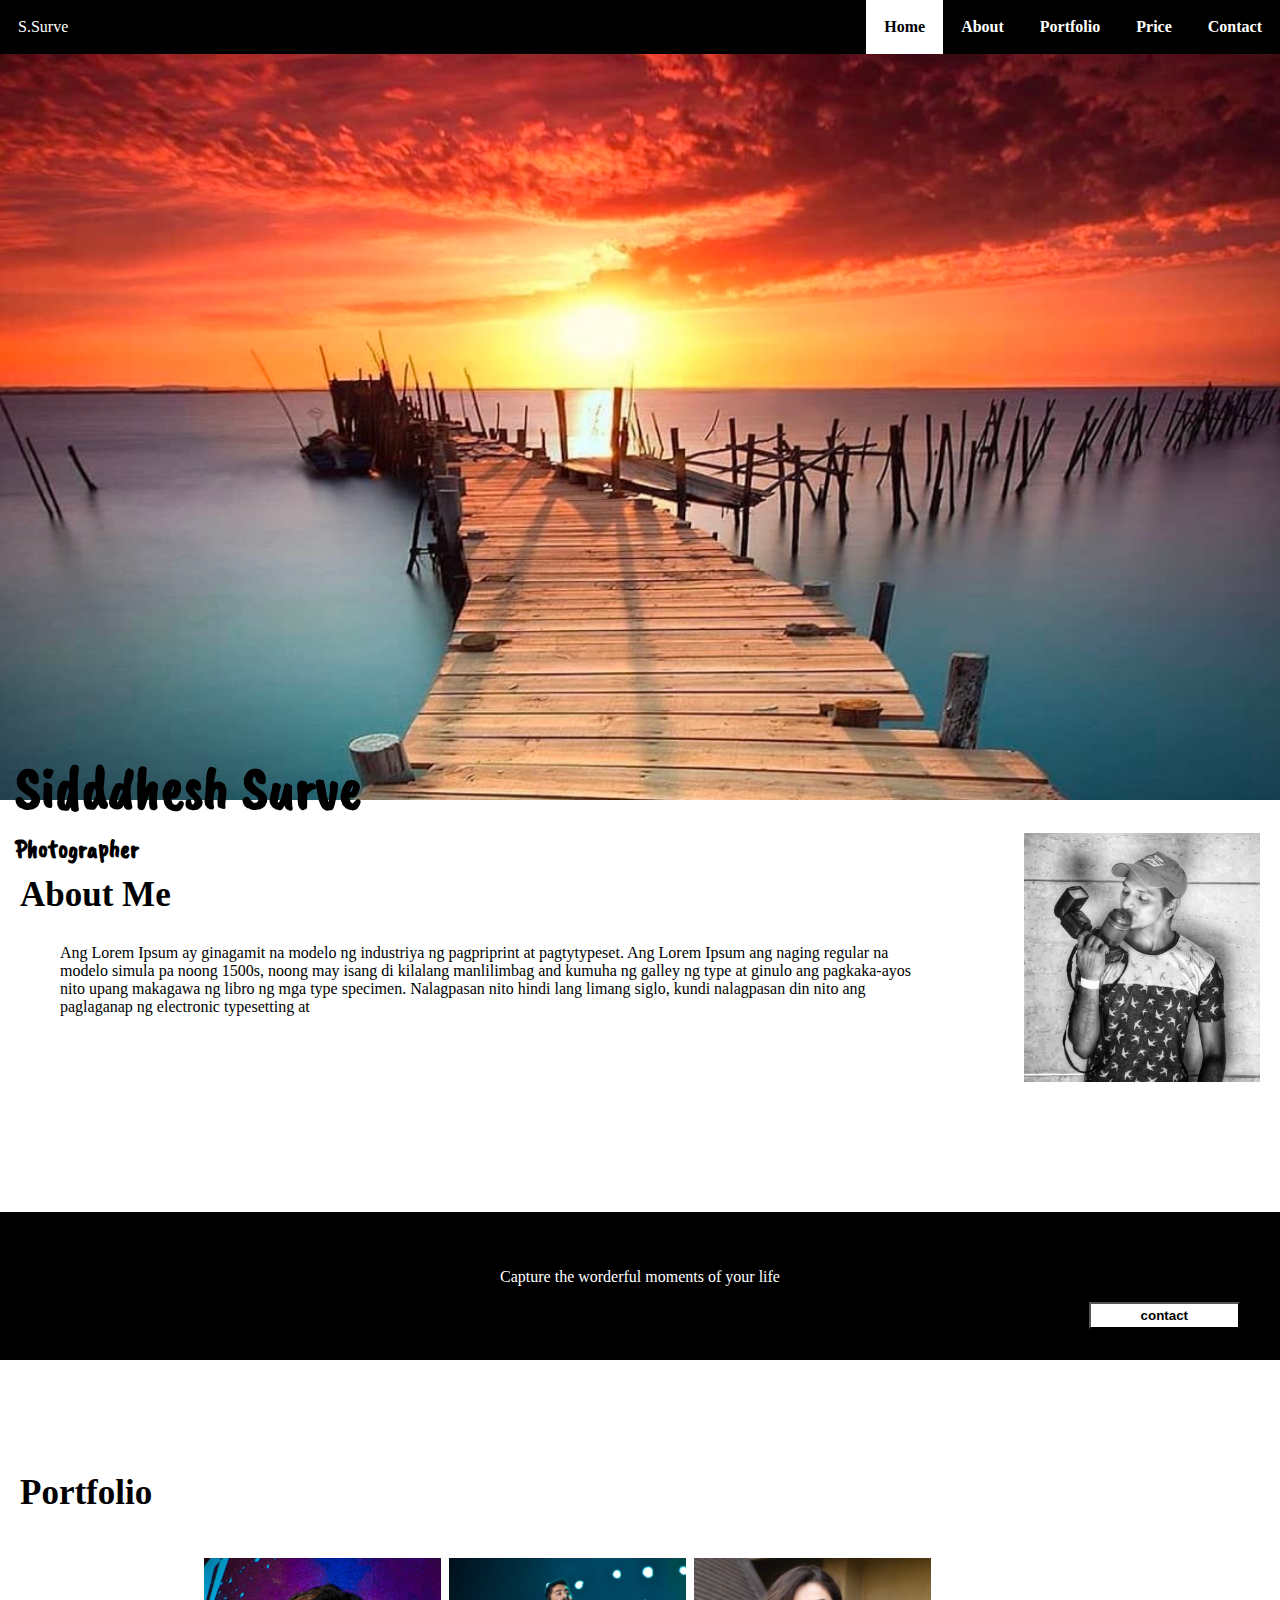
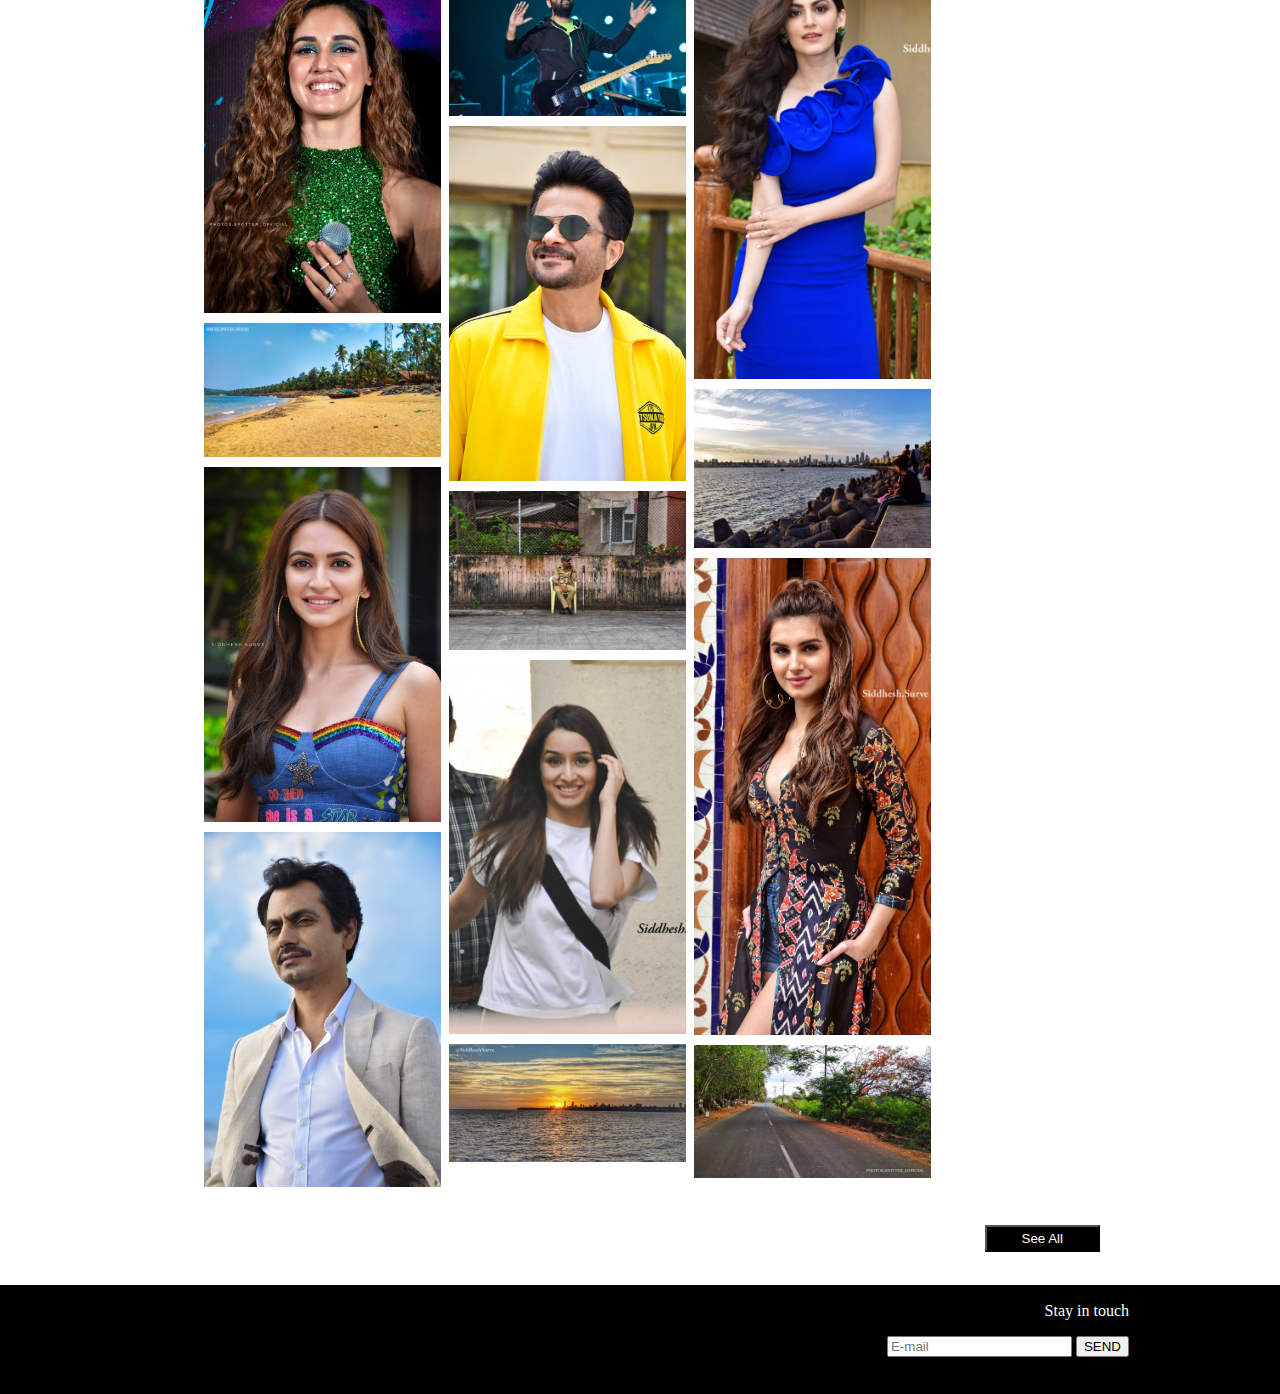
<file: index.html>
<!DOCTYPE html>
<html>
<head>
	<meta charset="utf-8">
	<meta name="viewpoint" content="width=device-width, initial-scale=1.0">
	<link rel="stylesheet" type="text/css" href="style.css">
	<link href='https://fonts.googleapis.com/css?family=Caveat Brush' rel='stylesheet'>
	<title>Clive Sherlock</title>
</head>
<body>
	<div>
		<div>
		    <img class="hero1" src="hero1.jpg"> 	    
        	<h3 class="font">Sidddhesh Surve</h3>
		    <h4 class="font1">Photographer</h4>
		</div>    
    </div>
	
	<div>
        <ul class="topnav">
            <li class="left">S.Surve</li>
            <li><a href="contact.html">Contact</a></li>
            <li><a href="price.html">Price</a></li>
            <li><a href="port.html">Portfolio</a></li>
            <li><a href="about.html">About</a></li>
            <li><a id="active" href="index.html">Home</a><li>
        </ul>
			<!-- <img src="pic1.jpg" style="width: 100%; height: auto;"> -->		
	</div>
	
    <div>
    <img src="pic100.jpg" class="pic100">
	<h2 class="title">About Me</h2>
	<p class="about-text">Ang Lorem Ipsum ay ginagamit na modelo ng industriya ng pagpriprint at pagtytypeset. Ang Lorem Ipsum ang naging regular na modelo simula pa noong 1500s, noong may isang di kilalang manlilimbag and kumuha ng galley ng type at ginulo ang pagkaka-ayos nito upang makagawa ng libro ng mga type specimen. Nalagpasan nito hindi lang limang siglo, kundi nalagpasan din nito ang paglaganap ng electronic typesetting at </p>
	</div>
	<br><br><br><br><br><br><br><br><br><br>
	<div class="div">
		<p>Capture the worderful moments of your life</p>
    	<a href="contact.html">
			<button >contact</button>
	    </a>
    </div>
    <br><br>
	<h3 class="title">Portfolio</h3>
		<a href="port.html"></a>
    <div class="row1">
    	<div class="column">
    		<img src="pic4.jpg" style="width: 100%">
    		<img src="pic3.jpg" style="width: 100%">
    		<img src="pic5.jpg" style="width: 100%">
    		<img src="pic7.jpg" style="width: 100%">
    	</div>
    	<div class="column">
    		<img src="pic9.jpg" style="width: 100%">
    		<img src="pic8.jpg" style="width: 100%">
    		<img src="pic10.jpg" style="width: 100%">
    		<img src="pic14.jpg" style="width: 100%">
    		<img src="pic12.jpg" style="width: 100%">
    	</div>
    	<div class="column">
    		<img src="pic15.jpg" style="width: 100%">
    		<img src="pic13.jpg" style="width: 100%">
    		<img src="pic16.jpg" style="width: 100%">
	        <img src="pic2.jpg" style="width: 100%">    		
    	</div>
    </div>	
    <br><br>	
	<div class="button">		
		<a href="port.html">
			<button>See All</button>
		</a>
	</div>
		
	<br><br><br><br>

    <footer class="foot">
     <div >	
	     <p class="right">Stay in touch</p>
		   <form class="right">
		       <input type="text" name="E-mail" placeholder="E-mail" required="E-mail">
			   <button type="submit">SEND</button>
	       </form>
	    <br><br>   
	 </div>
	</footer>

</body>
</html>
</file>
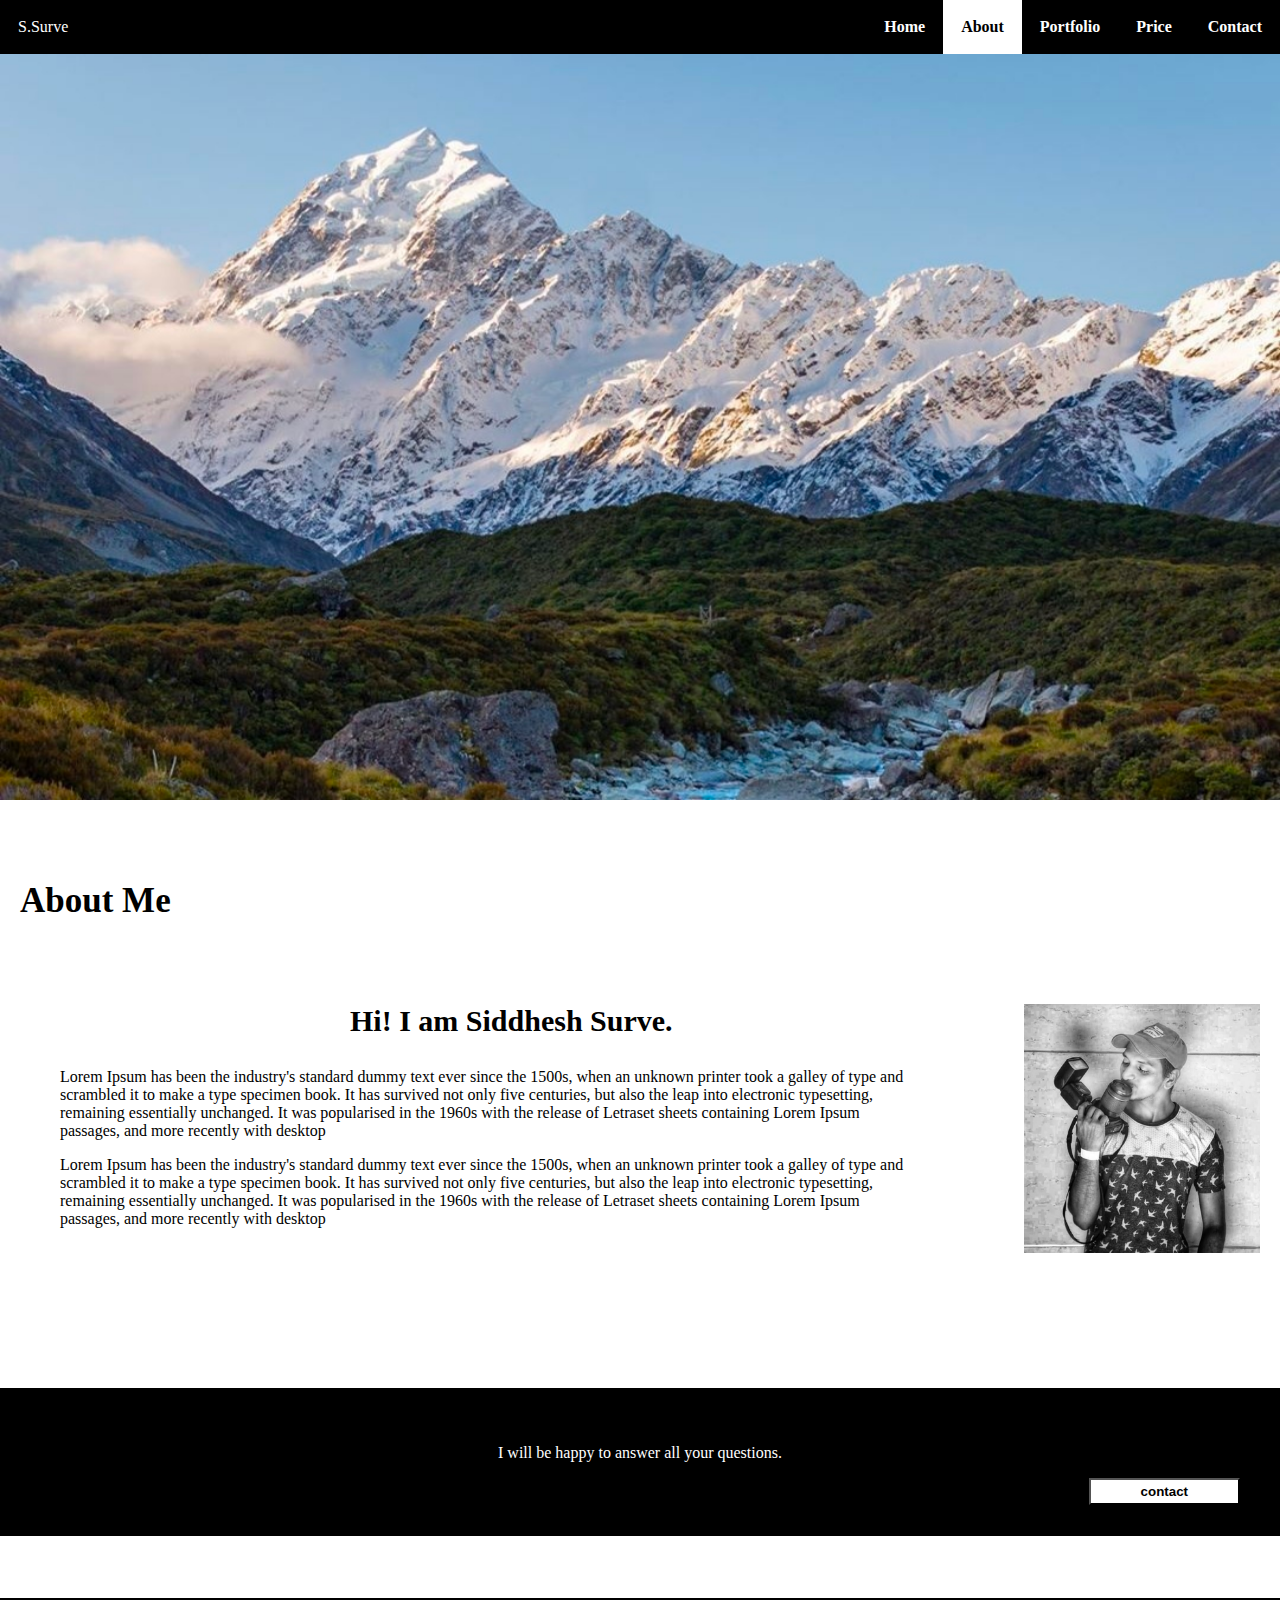
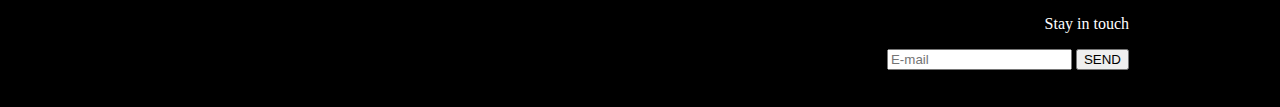
<file: about.html>
<!DOCTYPE html>
<html>
<head>
	<meta charset="utf-8">
	<meta name="viewpoint" content="width=device-width, initial-scale=1.0">	
	<link rel="stylesheet" type="text/css" href="style.css">
    <link href='https://fonts.googleapis.com/css?family=Caveat Brush' rel='stylesheet'>
	<title>Clive Sherlock</title>
</head>
<body>
	<div>
		<img class="hero1" src="hero2.jpg">
	</div>
	<div>
	    <ul class="topnav">
		   	<li class="left">S.Surve</li>
	        <li><a href="contact.html">Contact</a></li>
	        <li><a href="price.html">Price</a></li>
	        <li><a href="port.html">Portfolio</a></li>
	        <li><a id="active" href="about.html">About</a></li>
	        <li><a href="index.html">Home</a></li>
	    </ul>
    </div>

	<h3 class="title">About Me</h3>
	<br>
	<div>
	    <img src="pic100.jpg" class="pic100">
		<h3 class="subtitle">Hi! I am Siddhesh Surve.</h3>
		<div class="about-text">
			<p> Lorem Ipsum has been the industry's standard dummy text ever since the 1500s, when an unknown printer took a galley of type and scrambled it to make a type specimen book. It has survived not only five centuries, but also the leap into electronic typesetting, remaining essentially unchanged. It was popularised in the 1960s with the release of Letraset sheets containing Lorem Ipsum passages, and more recently with desktop </p>
			<p> Lorem Ipsum has been the industry's standard dummy text ever since the 1500s, when an unknown printer took a galley of type and scrambled it to make a type specimen book. It has survived not only five centuries, but also the leap into electronic typesetting, remaining essentially unchanged. It was popularised in the 1960s with the release of Letraset sheets containing Lorem Ipsum passages, and more recently with desktop </p>
		</div>
    </div>
    <br><br><br><br><br><br><br><br>
	
	<div class="div">
		<p>I will be happy to answer all your questions.</p>
		<a href="contact.html">
			<button>contact</button>
		</a>
	</div>
	<br><br><br><br>
	

    <footer class="foot">
     <div >	
	     <p class="right">Stay in touch</p>
		   <form class="right">
		       <input type="text" name="E-mail" placeholder="E-mail" required="E-mail">
			   <button type="submit">SEND</button>
	       </form>
	    <br><br>   
	 </div>
	</footer>

</html>
</file>
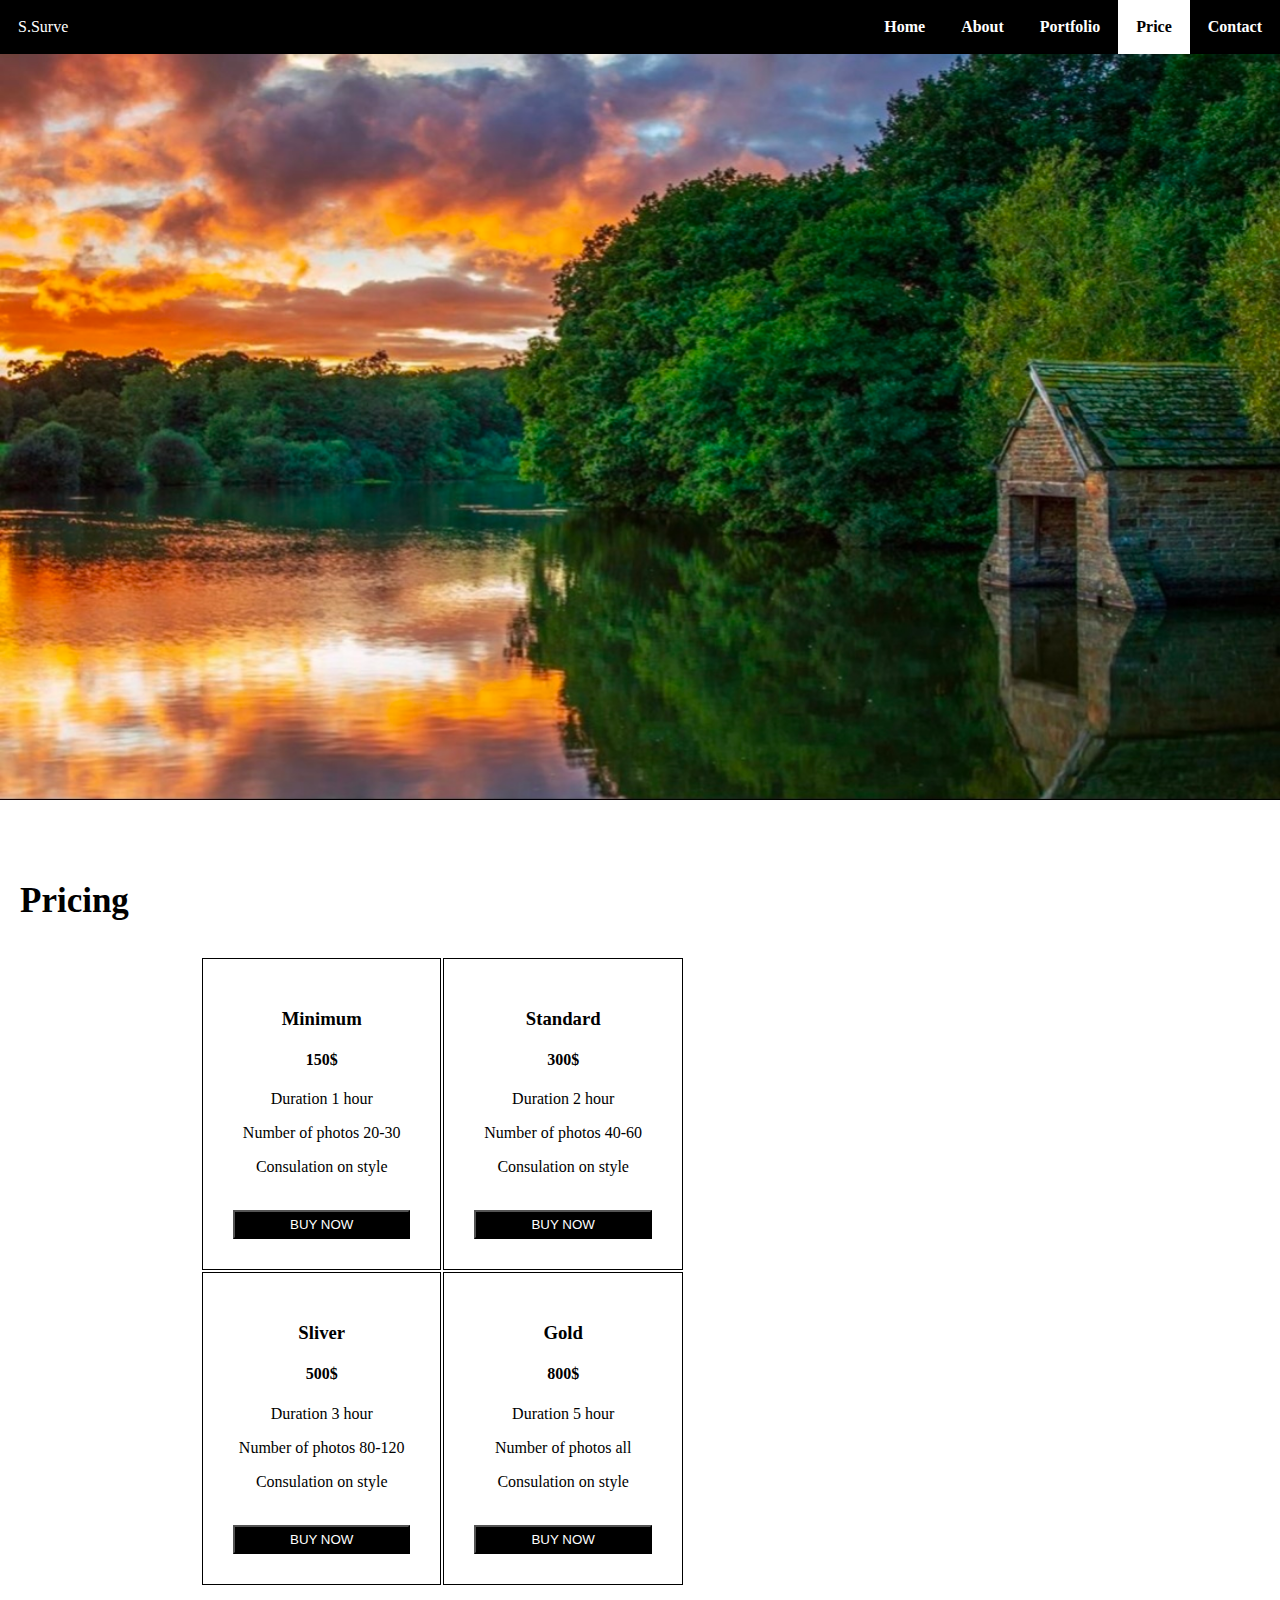
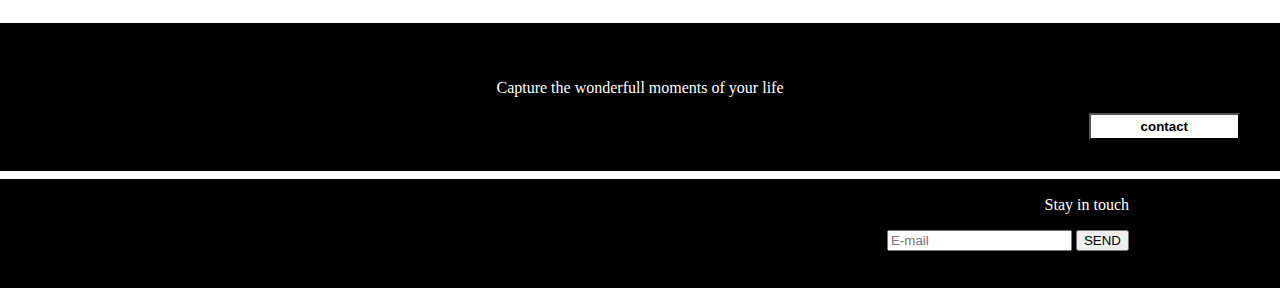
<file: price.html>
<!DOCTYPE html>
<html>
<head>
	<meta charset="utf-8">
	<meta name="viewpoint" content="width=device-width, initial-scale=1.0">	
	<link rel="stylesheet" type="text/css" href="style.css">
	<link href='https://fonts.googleapis.com/css?family=Caveat Brush' rel='stylesheet'>
	<title>Clive Sherlock</title>
</head>
<body>
	<div>
		<img class="hero1" src="hero4.jpg">
	</div>
	<div>
	    <ul class="topnav">
		   	<li class="left">S.Surve</li>
	        <li><a href="contact.html">Contact</a></li>
	        <li><a id="active" href="price.html">Price</a></li>
	        <li><a href="port.html">Portfolio</a></li>
	        <li><a href="about.html">About</a></li>
	        <li><a href="index.html">Home</a></li>
	    </ul>
    </div>
	<h3 class="title">Pricing</h3>
    <div style="padding: 0 200px;">
	<table class="center">
		<tr>
			<td class="table">
				<h3>Minimum</h3>
				<h4>150$</h4>
				<form class="para">
					<p>Duration 1 hour</p>
					<p>Number of photos 20-30</p>
					<p>Consulation on style</p>
					<br>
					<button class="buy">BUY NOW</button>

				</form>
			</td>
			<td class="table">
				<h3>Standard</h3>
				<h4>300$</h4>
				<form class="para">
					<p>Duration 2 hour</p>
					<p>Number of photos 40-60</p>
					<p>Consulation on style</p>
					<br>
					<button class="buy">BUY NOW</button>

				</form>
			</td>
		</tr>
		<tr>
			<td class="table">
				<h3>Sliver</h3>
				<h4>500$</h4>
				<form class="para">
					<p>Duration 3 hour</p>
					<p>Number of photos 80-120</p>
					<p>Consulation on style</p>
					<br>
					<button class="buy">BUY NOW</button>

				</form>
			</td>
			<td class="table">
				<h3>Gold</h3>
				<h4>800$</h4>
				<form class="para">
					<p>Duration 5 hour</p>
					<p>Number of photos all</p>
					<p>Consulation on style</p>
					<br>
					<button class="buy">BUY NOW</button>

				</form>
			</td>
		</tr>
	</table>
	</div>
    <br><br>
    <div class="div">
    	<p>Capture the wonderfull moments of your life</p>
		<a href="contact.html">
			<button>contact</button>
	    </a>
	</div>

	<br>


    <footer class="foot">
     <div >	
	     <p class="right">Stay in touch</p>
		   <form class="right">
		       <input type="text" name="E-mail" placeholder="E-mail" required="E-mail">
			   <button type="submit">SEND</button>
	       </form>
	    <br><br>   
	 </div>
	</footer>

</body>
</html>
</file>
<file: style.css>
*{
	box-sizing: border-box;
}
body {
	margin: 0;
	height: 100%;
}
.right{
	text-align: right;
	padding-right: 160px;
}
.center{
	text-align: center;
}
.foot{
 	background-color: black;
 	color: white;
 	margin: -10px;
 	padding: 1px;
 }
 .button {
 	text-align: left;
 	padding:2px 180px;
 	float: right;
 }
 .button button {
 	padding: 4px 35px;
 	background-color: black;
 	color: white;
 }
 /*	
#image{
	background-image: url("pic1.jpg");
	background-size: cover;
	background-position: none;
} */
.table{
	border-style: solid;
	border-width: 1px;
	text-align: center;
	padding: 30px;
}
.font{
	font-family: caveat brush;
	font-size: 60px;
	position: absolute;
	bottom: 15px;
	left: 15px;
}
.font1{
	font-family: caveat brush;
	font-size: 26px;
	position: absolute;
	bottom: 0px;
	left: 15px;
}
.buy{
	padding: 5px 55px 5px 55px;
	background-color: black;
	color: white;
}
.para{
    font-size: 16px;
    font-style: underline;
}
/*
.topleft {
	position: absolute;
	top: 8px;
	left: 16px;
	font-size: 18px;
}
.topright {
	position: absolute;
	top: 8px;
	right: 16px;
	font-size: 68%;
} 
.media {
	text-align: center;
	float: center;

}
.media:hover {
	color: green;
} */

.topnav {
	list-style-type: none;
	margin: 0;
	padding: 0;
	overflow: hidden;
	background-color: black;
	position: fixed;
	top: 0;
	width: 100%;
}
.topnav a {
	float: right;
	color: white;
	text-align: center;
	padding: 18px;
	font-size: 16px;
	font-weight: bold;
	text-decoration: none;    
}
.topnav a:hover {
	background-color: white;
	color: black;

}
#active {
	background-color: white;
	color: black;
}
.topnav li.left {
	float: left;
	color: white;
	padding: 18px;
	font-size: 16px;
}
 @media (max-width: 600px) {
	.topnav {float: none;}
} 
.title {
	padding-top: 42px;
	padding-left: 20px;
	font-weight: bold;
	font-size: 35px;
}
.row {
	display: flex;
	flex-wrap:  wrap;
	padding: 0 150px;
}
.row1 {
	display: flex;
	flex-wrap:  wrap;
	padding: 0 100px 0 200px;
}
.column {
	flex: 25%;
	max-width: 25%;
	padding: 0 4px;
}
.column img{
	margin-top: 10px;
	vertical-align: middle;
}
/* Responsive layout - makes a two column-layout instead of four columns */
@media (max-width: 800px) {
  .column {
    flex: 50%;
    max-width: 50%;
  }
}

/* Responsive layout - makes the two columns stack on top of each other instead of next to each other */
@media (max-width: 600px) {
  .column {
    flex: 100%;
    max-width: 100%;
  }
}
.hero1 {
	background-image: linear-gradient(rgba( 0, 0, 0, 0.5), rgba( 0, 0, 0, 0.5));
	width: 100%;
	height: 800px;
	background-position: none;
	background-repeat: no-repeat;
	background-size: cover;
	position: relative;
}
.hero-text{
	text-align: left;
	position: absolute;
	top: 50%;
	left: 50%;
	transform: translate(-50%, -50%);
	color: white;
}
.media {
	list-style-type: none;
	text-align: center;
	position: fixed;
	overflow: hidden;
}
.subtitle {
    font-size: 30px;
    font-weight: bold;
    padding-left: 350px;
}
.pic100 {
	float: right;
	width: 20%;
	height: 20%;
	padding-right: 20px;
	display: inline;
}
.div {
	background-color: black;
	color: white;
	padding: 40px;
	margin: 0;
	text-align: center;
}
.div a {
	padding-right: 250px;
}
.div button {
	float: right;
	padding:4px 50px;
	background-color: white;
	color: black;
	font-weight: bold;
	display: inline-block;
} 
.about-text {
	padding: 0 360px 0 60px;
}
</file>
